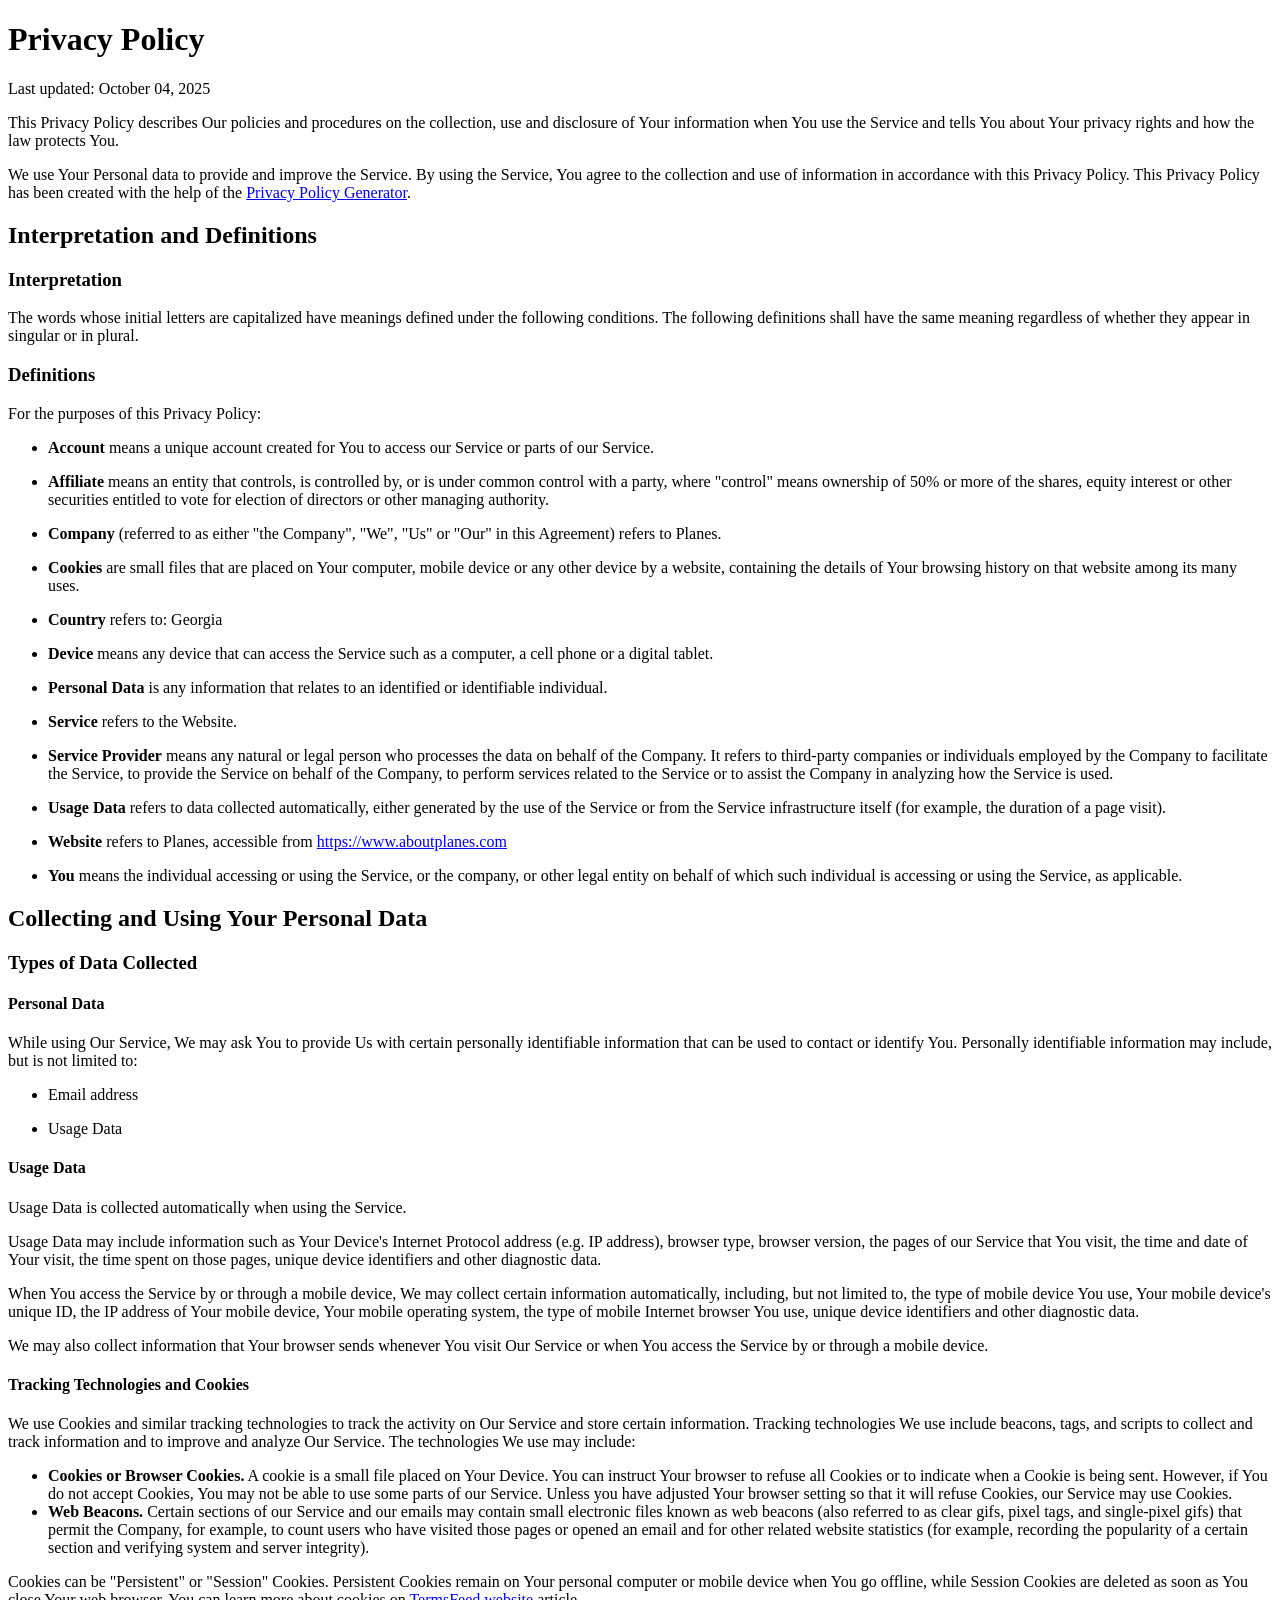
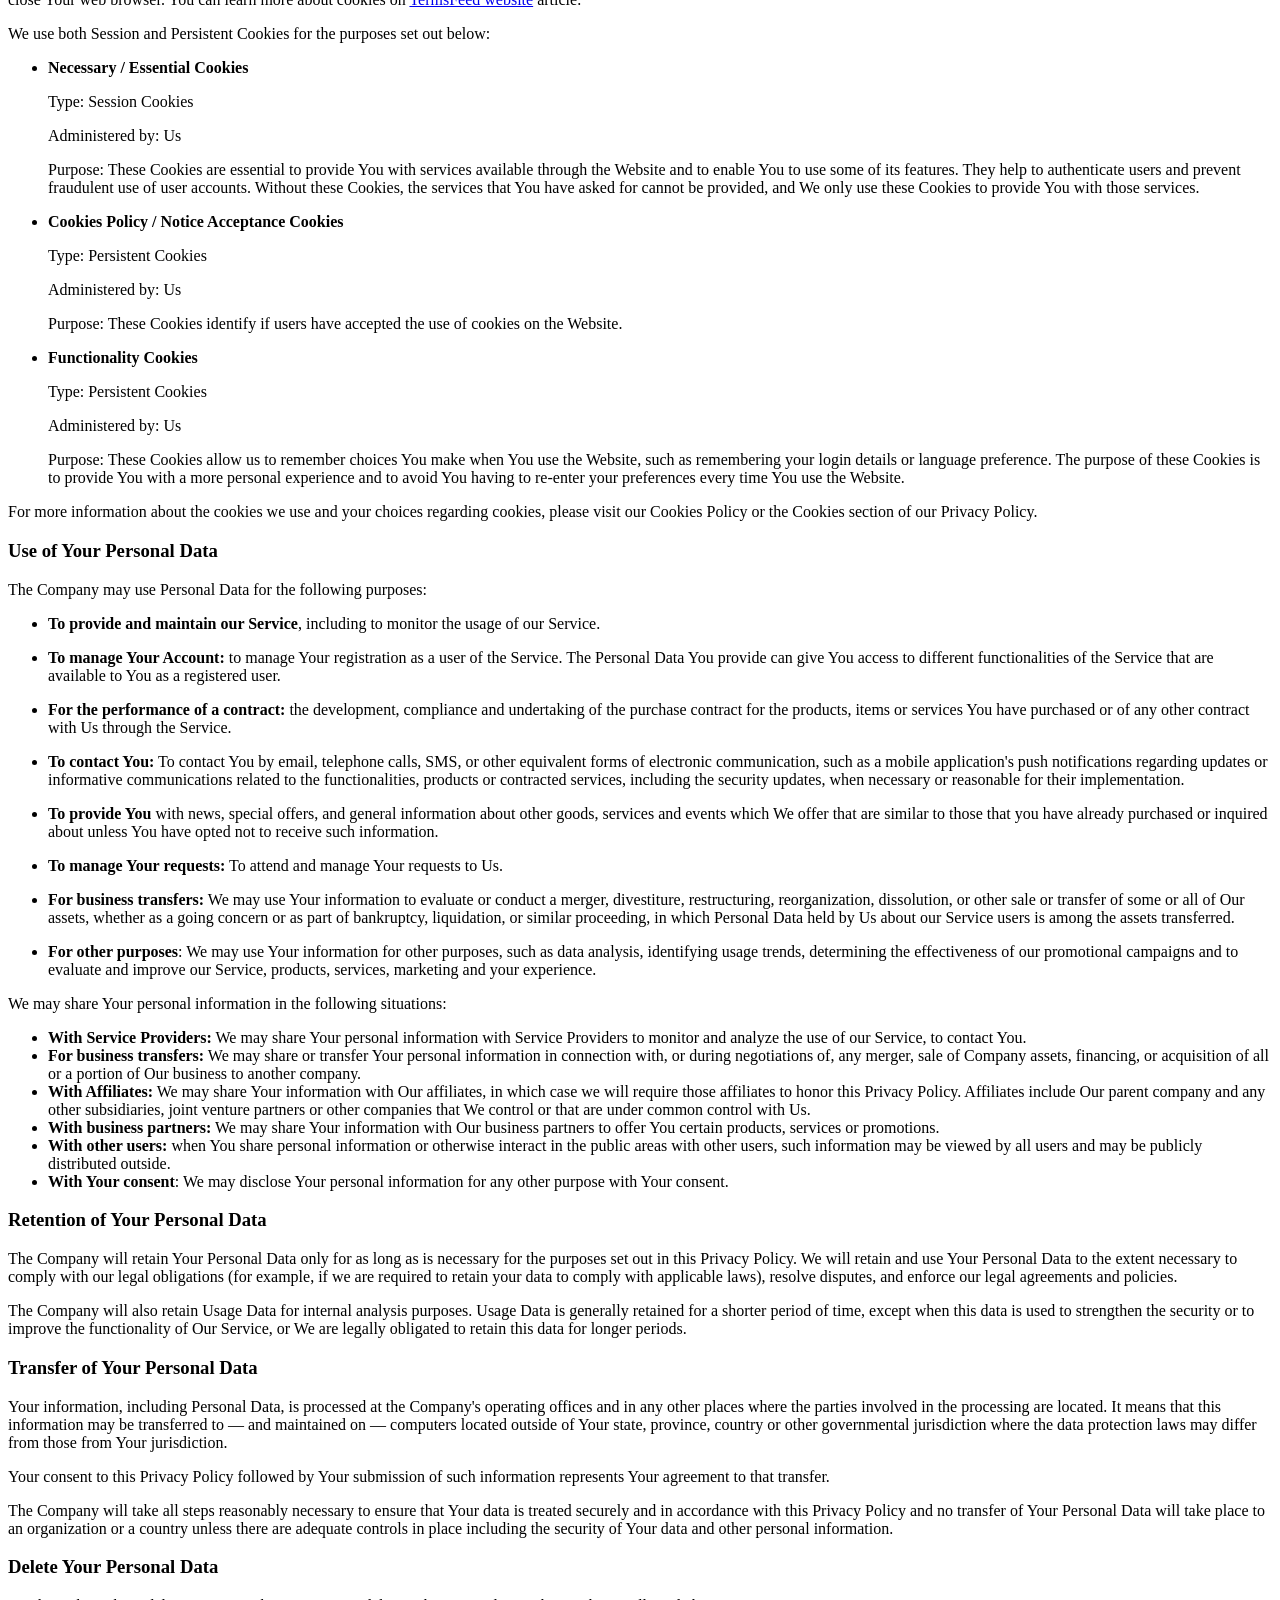
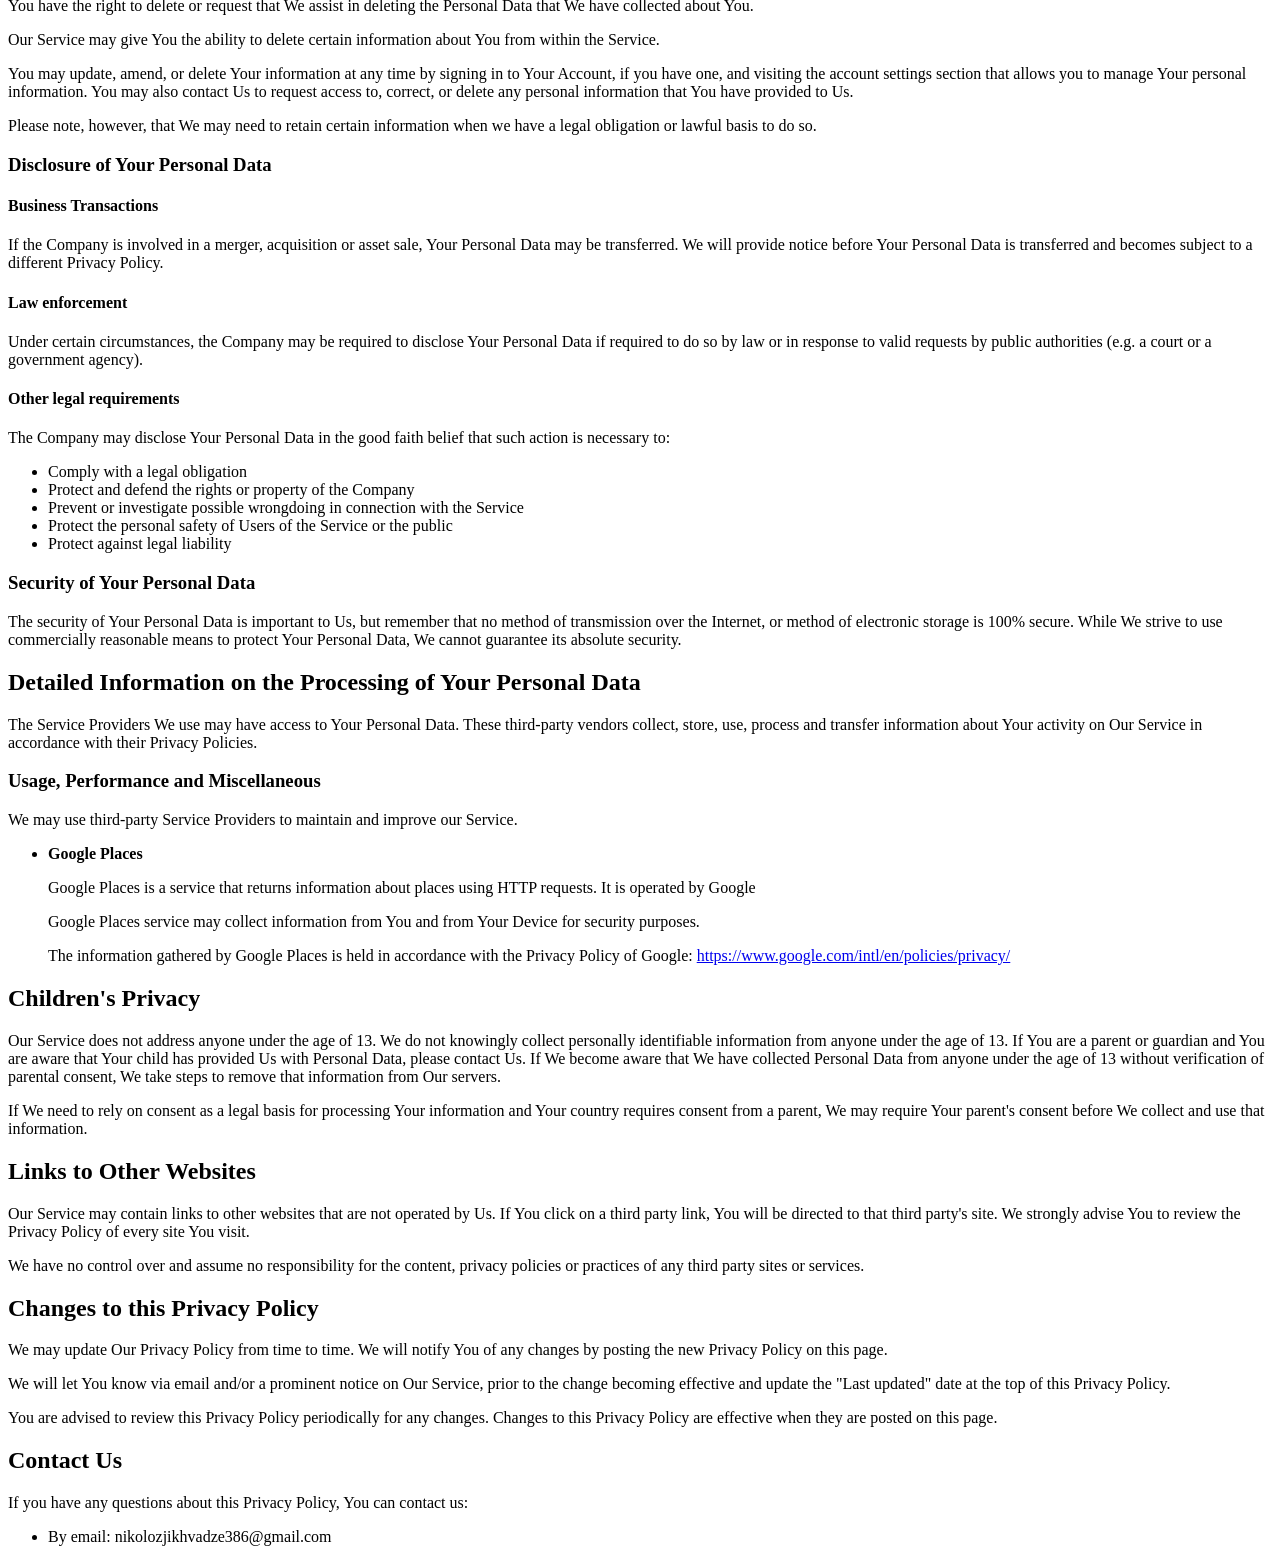
<file: 2planes.html>
<!DOCTYPE html>
<html lang="en">
<head>
    <meta charset="UTF-8">
    <meta name="viewport" content="width=device-width, initial-scale=1.0">
    <title>Planes</title>
</head>
<body>
    <h1>Privacy Policy</h1>
<p>Last updated: October 04, 2025</p>
<p>This Privacy Policy describes Our policies and procedures on the collection, use and disclosure of Your information when You use the Service and tells You about Your privacy rights and how the law protects You.</p>
<p>We use Your Personal data to provide and improve the Service. By using the Service, You agree to the collection and use of information in accordance with this Privacy Policy. This Privacy Policy has been created with the help of the <a href="https://www.termsfeed.com/privacy-policy-generator/" target="_blank">Privacy Policy Generator</a>.</p>
<h2>Interpretation and Definitions</h2>
<h3>Interpretation</h3>
<p>The words whose initial letters are capitalized have meanings defined under the following conditions. The following definitions shall have the same meaning regardless of whether they appear in singular or in plural.</p>
<h3>Definitions</h3>
<p>For the purposes of this Privacy Policy:</p>
<ul>
<li>
<p><strong>Account</strong> means a unique account created for You to access our Service or parts of our Service.</p>
</li>
<li>
<p><strong>Affiliate</strong> means an entity that controls, is controlled by, or is under common control with a party, where &quot;control&quot; means ownership of 50% or more of the shares, equity interest or other securities entitled to vote for election of directors or other managing authority.</p>
</li>
<li>
<p><strong>Company</strong> (referred to as either &quot;the Company&quot;, &quot;We&quot;, &quot;Us&quot; or &quot;Our&quot; in this Agreement) refers to Planes.</p>
</li>
<li>
<p><strong>Cookies</strong> are small files that are placed on Your computer, mobile device or any other device by a website, containing the details of Your browsing history on that website among its many uses.</p>
</li>
<li>
<p><strong>Country</strong> refers to:  Georgia</p>
</li>
<li>
<p><strong>Device</strong> means any device that can access the Service such as a computer, a cell phone or a digital tablet.</p>
</li>
<li>
<p><strong>Personal Data</strong> is any information that relates to an identified or identifiable individual.</p>
</li>
<li>
<p><strong>Service</strong> refers to the Website.</p>
</li>
<li>
<p><strong>Service Provider</strong> means any natural or legal person who processes the data on behalf of the Company. It refers to third-party companies or individuals employed by the Company to facilitate the Service, to provide the Service on behalf of the Company, to perform services related to the Service or to assist the Company in analyzing how the Service is used.</p>
</li>
<li>
<p><strong>Usage Data</strong> refers to data collected automatically, either generated by the use of the Service or from the Service infrastructure itself (for example, the duration of a page visit).</p>
</li>
<li>
<p><strong>Website</strong> refers to Planes, accessible from <a href="https://www.aboutplanes.com" rel="external nofollow noopener" target="_blank">https://www.aboutplanes.com</a></p>
</li>
<li>
<p><strong>You</strong> means the individual accessing or using the Service, or the company, or other legal entity on behalf of which such individual is accessing or using the Service, as applicable.</p>
</li>
</ul>
<h2>Collecting and Using Your Personal Data</h2>
<h3>Types of Data Collected</h3>
<h4>Personal Data</h4>
<p>While using Our Service, We may ask You to provide Us with certain personally identifiable information that can be used to contact or identify You. Personally identifiable information may include, but is not limited to:</p>
<ul>
<li>
<p>Email address</p>
</li>
<li>
<p>Usage Data</p>
</li>
</ul>
<h4>Usage Data</h4>
<p>Usage Data is collected automatically when using the Service.</p>
<p>Usage Data may include information such as Your Device's Internet Protocol address (e.g. IP address), browser type, browser version, the pages of our Service that You visit, the time and date of Your visit, the time spent on those pages, unique device identifiers and other diagnostic data.</p>
<p>When You access the Service by or through a mobile device, We may collect certain information automatically, including, but not limited to, the type of mobile device You use, Your mobile device's unique ID, the IP address of Your mobile device, Your mobile operating system, the type of mobile Internet browser You use, unique device identifiers and other diagnostic data.</p>
<p>We may also collect information that Your browser sends whenever You visit Our Service or when You access the Service by or through a mobile device.</p>
<h4>Tracking Technologies and Cookies</h4>
<p>We use Cookies and similar tracking technologies to track the activity on Our Service and store certain information. Tracking technologies We use include beacons, tags, and scripts to collect and track information and to improve and analyze Our Service. The technologies We use may include:</p>
<ul>
<li><strong>Cookies or Browser Cookies.</strong> A cookie is a small file placed on Your Device. You can instruct Your browser to refuse all Cookies or to indicate when a Cookie is being sent. However, if You do not accept Cookies, You may not be able to use some parts of our Service. Unless you have adjusted Your browser setting so that it will refuse Cookies, our Service may use Cookies.</li>
<li><strong>Web Beacons.</strong> Certain sections of our Service and our emails may contain small electronic files known as web beacons (also referred to as clear gifs, pixel tags, and single-pixel gifs) that permit the Company, for example, to count users who have visited those pages or opened an email and for other related website statistics (for example, recording the popularity of a certain section and verifying system and server integrity).</li>
</ul>
<p>Cookies can be &quot;Persistent&quot; or &quot;Session&quot; Cookies. Persistent Cookies remain on Your personal computer or mobile device when You go offline, while Session Cookies are deleted as soon as You close Your web browser. You can learn more about cookies on <a href="https://www.termsfeed.com/blog/cookies/#What_Are_Cookies" target="_blank">TermsFeed website</a> article.</p>
<p>We use both Session and Persistent Cookies for the purposes set out below:</p>
<ul>
<li>
<p><strong>Necessary / Essential Cookies</strong></p>
<p>Type: Session Cookies</p>
<p>Administered by: Us</p>
<p>Purpose: These Cookies are essential to provide You with services available through the Website and to enable You to use some of its features. They help to authenticate users and prevent fraudulent use of user accounts. Without these Cookies, the services that You have asked for cannot be provided, and We only use these Cookies to provide You with those services.</p>
</li>
<li>
<p><strong>Cookies Policy / Notice Acceptance Cookies</strong></p>
<p>Type: Persistent Cookies</p>
<p>Administered by: Us</p>
<p>Purpose: These Cookies identify if users have accepted the use of cookies on the Website.</p>
</li>
<li>
<p><strong>Functionality Cookies</strong></p>
<p>Type: Persistent Cookies</p>
<p>Administered by: Us</p>
<p>Purpose: These Cookies allow us to remember choices You make when You use the Website, such as remembering your login details or language preference. The purpose of these Cookies is to provide You with a more personal experience and to avoid You having to re-enter your preferences every time You use the Website.</p>
</li>
</ul>
<p>For more information about the cookies we use and your choices regarding cookies, please visit our Cookies Policy or the Cookies section of our Privacy Policy.</p>
<h3>Use of Your Personal Data</h3>
<p>The Company may use Personal Data for the following purposes:</p>
<ul>
<li>
<p><strong>To provide and maintain our Service</strong>, including to monitor the usage of our Service.</p>
</li>
<li>
<p><strong>To manage Your Account:</strong> to manage Your registration as a user of the Service. The Personal Data You provide can give You access to different functionalities of the Service that are available to You as a registered user.</p>
</li>
<li>
<p><strong>For the performance of a contract:</strong> the development, compliance and undertaking of the purchase contract for the products, items or services You have purchased or of any other contract with Us through the Service.</p>
</li>
<li>
<p><strong>To contact You:</strong> To contact You by email, telephone calls, SMS, or other equivalent forms of electronic communication, such as a mobile application's push notifications regarding updates or informative communications related to the functionalities, products or contracted services, including the security updates, when necessary or reasonable for their implementation.</p>
</li>
<li>
<p><strong>To provide You</strong> with news, special offers, and general information about other goods, services and events which We offer that are similar to those that you have already purchased or inquired about unless You have opted not to receive such information.</p>
</li>
<li>
<p><strong>To manage Your requests:</strong> To attend and manage Your requests to Us.</p>
</li>
<li>
<p><strong>For business transfers:</strong> We may use Your information to evaluate or conduct a merger, divestiture, restructuring, reorganization, dissolution, or other sale or transfer of some or all of Our assets, whether as a going concern or as part of bankruptcy, liquidation, or similar proceeding, in which Personal Data held by Us about our Service users is among the assets transferred.</p>
</li>
<li>
<p><strong>For other purposes</strong>: We may use Your information for other purposes, such as data analysis, identifying usage trends, determining the effectiveness of our promotional campaigns and to evaluate and improve our Service, products, services, marketing and your experience.</p>
</li>
</ul>
<p>We may share Your personal information in the following situations:</p>
<ul>
<li><strong>With Service Providers:</strong> We may share Your personal information with Service Providers to monitor and analyze the use of our Service,  to contact You.</li>
<li><strong>For business transfers:</strong> We may share or transfer Your personal information in connection with, or during negotiations of, any merger, sale of Company assets, financing, or acquisition of all or a portion of Our business to another company.</li>
<li><strong>With Affiliates:</strong> We may share Your information with Our affiliates, in which case we will require those affiliates to honor this Privacy Policy. Affiliates include Our parent company and any other subsidiaries, joint venture partners or other companies that We control or that are under common control with Us.</li>
<li><strong>With business partners:</strong> We may share Your information with Our business partners to offer You certain products, services or promotions.</li>
<li><strong>With other users:</strong> when You share personal information or otherwise interact in the public areas with other users, such information may be viewed by all users and may be publicly distributed outside.</li>
<li><strong>With Your consent</strong>: We may disclose Your personal information for any other purpose with Your consent.</li>
</ul>
<h3>Retention of Your Personal Data</h3>
<p>The Company will retain Your Personal Data only for as long as is necessary for the purposes set out in this Privacy Policy. We will retain and use Your Personal Data to the extent necessary to comply with our legal obligations (for example, if we are required to retain your data to comply with applicable laws), resolve disputes, and enforce our legal agreements and policies.</p>
<p>The Company will also retain Usage Data for internal analysis purposes. Usage Data is generally retained for a shorter period of time, except when this data is used to strengthen the security or to improve the functionality of Our Service, or We are legally obligated to retain this data for longer periods.</p>
<h3>Transfer of Your Personal Data</h3>
<p>Your information, including Personal Data, is processed at the Company's operating offices and in any other places where the parties involved in the processing are located. It means that this information may be transferred to — and maintained on — computers located outside of Your state, province, country or other governmental jurisdiction where the data protection laws may differ from those from Your jurisdiction.</p>
<p>Your consent to this Privacy Policy followed by Your submission of such information represents Your agreement to that transfer.</p>
<p>The Company will take all steps reasonably necessary to ensure that Your data is treated securely and in accordance with this Privacy Policy and no transfer of Your Personal Data will take place to an organization or a country unless there are adequate controls in place including the security of Your data and other personal information.</p>
<h3>Delete Your Personal Data</h3>
<p>You have the right to delete or request that We assist in deleting the Personal Data that We have collected about You.</p>
<p>Our Service may give You the ability to delete certain information about You from within the Service.</p>
<p>You may update, amend, or delete Your information at any time by signing in to Your Account, if you have one, and visiting the account settings section that allows you to manage Your personal information. You may also contact Us to request access to, correct, or delete any personal information that You have provided to Us.</p>
<p>Please note, however, that We may need to retain certain information when we have a legal obligation or lawful basis to do so.</p>
<h3>Disclosure of Your Personal Data</h3>
<h4>Business Transactions</h4>
<p>If the Company is involved in a merger, acquisition or asset sale, Your Personal Data may be transferred. We will provide notice before Your Personal Data is transferred and becomes subject to a different Privacy Policy.</p>
<h4>Law enforcement</h4>
<p>Under certain circumstances, the Company may be required to disclose Your Personal Data if required to do so by law or in response to valid requests by public authorities (e.g. a court or a government agency).</p>
<h4>Other legal requirements</h4>
<p>The Company may disclose Your Personal Data in the good faith belief that such action is necessary to:</p>
<ul>
<li>Comply with a legal obligation</li>
<li>Protect and defend the rights or property of the Company</li>
<li>Prevent or investigate possible wrongdoing in connection with the Service</li>
<li>Protect the personal safety of Users of the Service or the public</li>
<li>Protect against legal liability</li>
</ul>
<h3>Security of Your Personal Data</h3>
<p>The security of Your Personal Data is important to Us, but remember that no method of transmission over the Internet, or method of electronic storage is 100% secure. While We strive to use commercially reasonable means to protect Your Personal Data, We cannot guarantee its absolute security.</p>
<h2>Detailed Information on the Processing of Your Personal Data</h2>
<p>The Service Providers We use may have access to Your Personal Data. These third-party vendors collect, store, use, process and transfer information about Your activity on Our Service in accordance with their Privacy Policies.</p>
<h3>Usage, Performance and Miscellaneous</h3>
<p>We may use third-party Service Providers to maintain and improve our Service.</p>
<ul>
<li>
<p><strong>Google Places</strong></p>
<p>Google Places is a service that returns information about places using HTTP requests. It is operated by Google</p>
<p>Google Places service may collect information from You and from Your Device for security purposes.</p>
<p>The information gathered by Google Places is held in accordance with the Privacy Policy of Google: <a href="https://www.google.com/intl/en/policies/privacy/" rel="external nofollow noopener" target="_blank">https://www.google.com/intl/en/policies/privacy/</a></p>
</li>
</ul>
<h2>Children's Privacy</h2>
<p>Our Service does not address anyone under the age of 13. We do not knowingly collect personally identifiable information from anyone under the age of 13. If You are a parent or guardian and You are aware that Your child has provided Us with Personal Data, please contact Us. If We become aware that We have collected Personal Data from anyone under the age of 13 without verification of parental consent, We take steps to remove that information from Our servers.</p>
<p>If We need to rely on consent as a legal basis for processing Your information and Your country requires consent from a parent, We may require Your parent's consent before We collect and use that information.</p>
<h2>Links to Other Websites</h2>
<p>Our Service may contain links to other websites that are not operated by Us. If You click on a third party link, You will be directed to that third party's site. We strongly advise You to review the Privacy Policy of every site You visit.</p>
<p>We have no control over and assume no responsibility for the content, privacy policies or practices of any third party sites or services.</p>
<h2>Changes to this Privacy Policy</h2>
<p>We may update Our Privacy Policy from time to time. We will notify You of any changes by posting the new Privacy Policy on this page.</p>
<p>We will let You know via email and/or a prominent notice on Our Service, prior to the change becoming effective and update the &quot;Last updated&quot; date at the top of this Privacy Policy.</p>
<p>You are advised to review this Privacy Policy periodically for any changes. Changes to this Privacy Policy are effective when they are posted on this page.</p>
<h2>Contact Us</h2>
<p>If you have any questions about this Privacy Policy, You can contact us:</p>
<ul>
<li>By email: nikolozjikhvadze386@gmail.com</li>
</ul>
</body>
</html>
</file>
